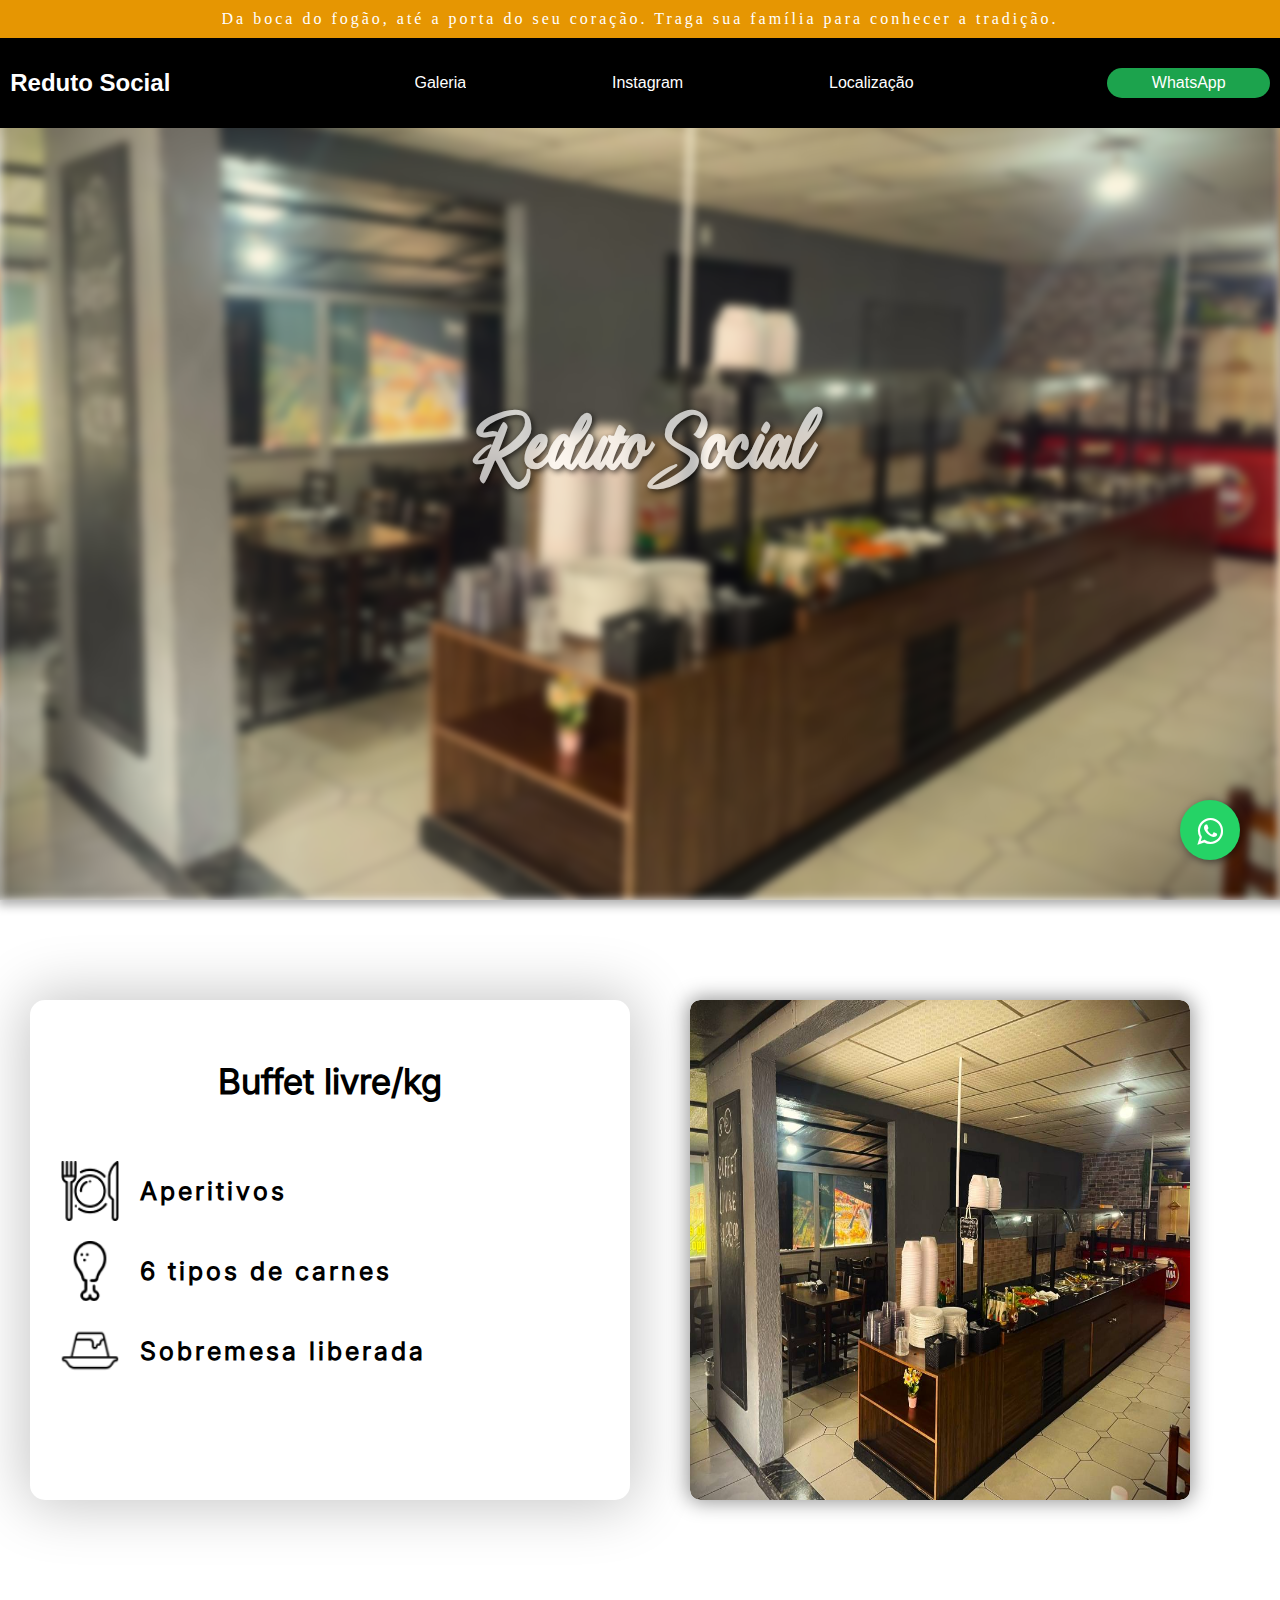
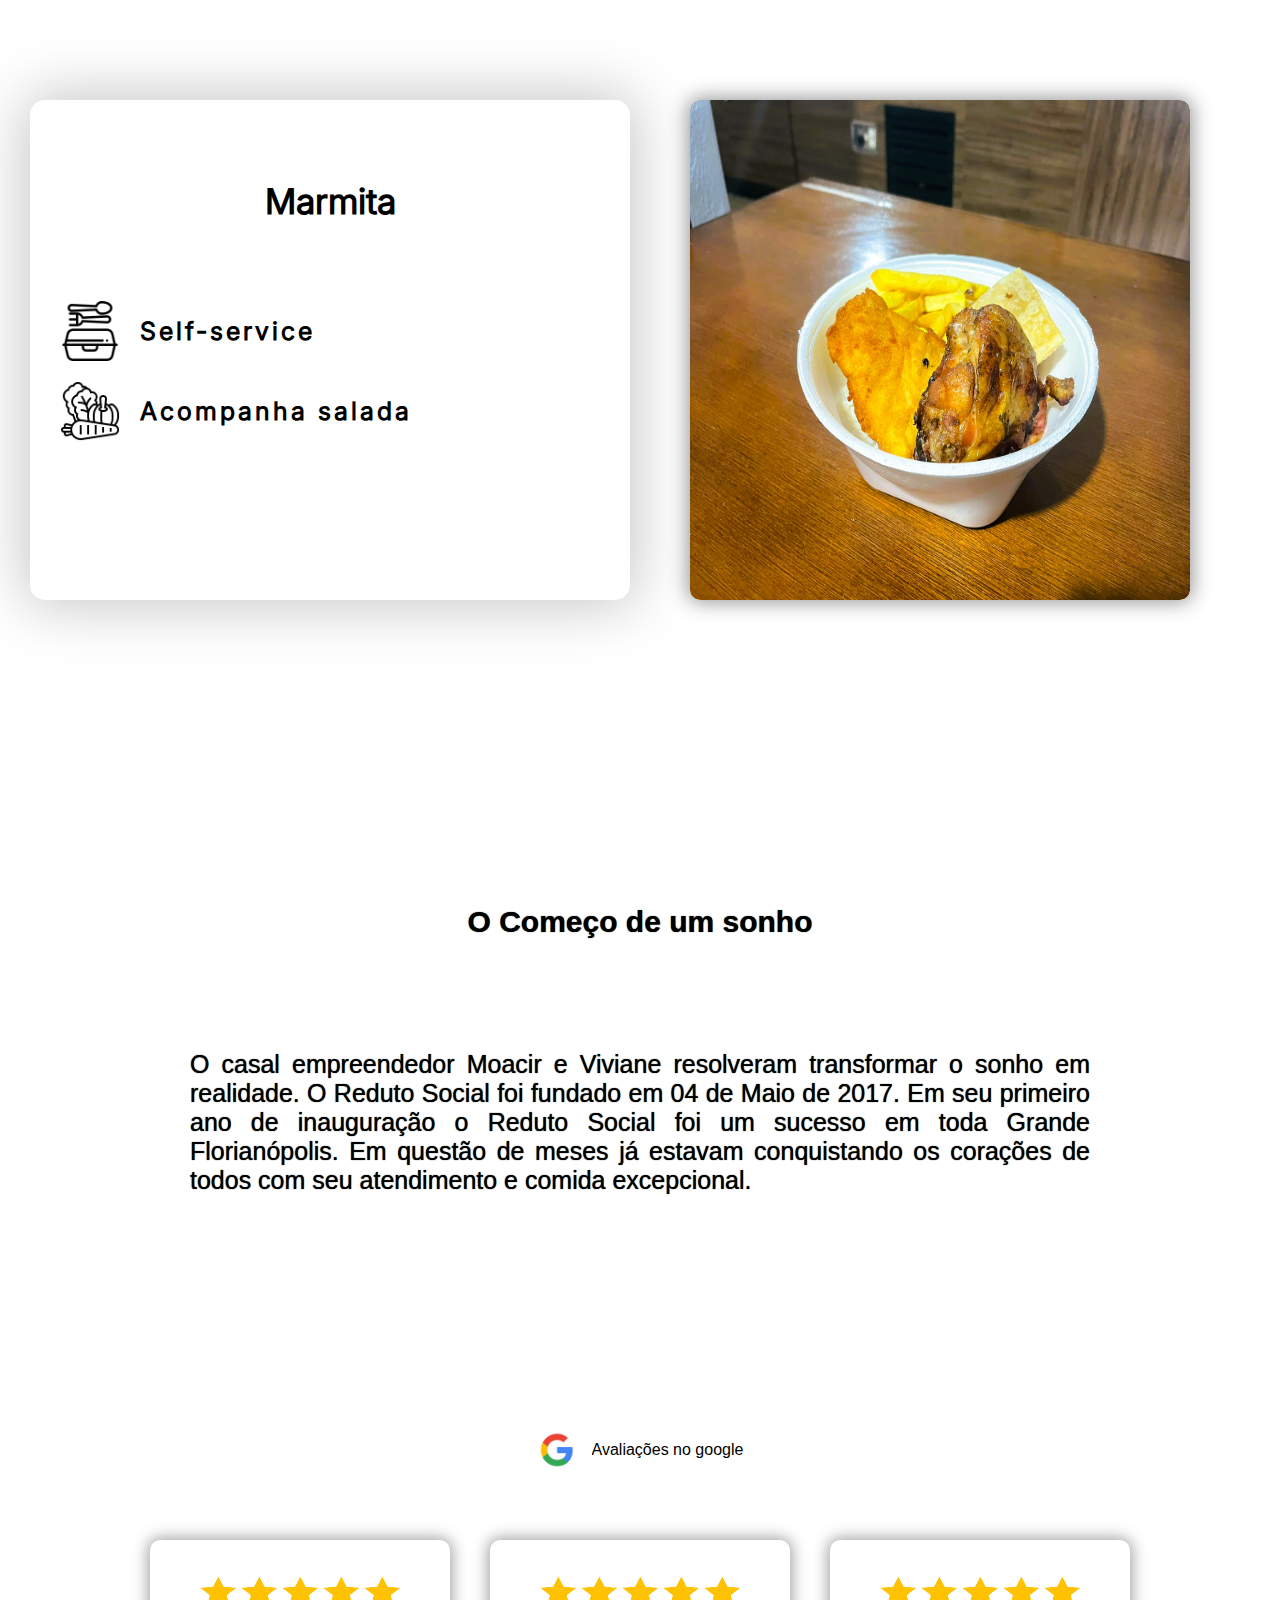
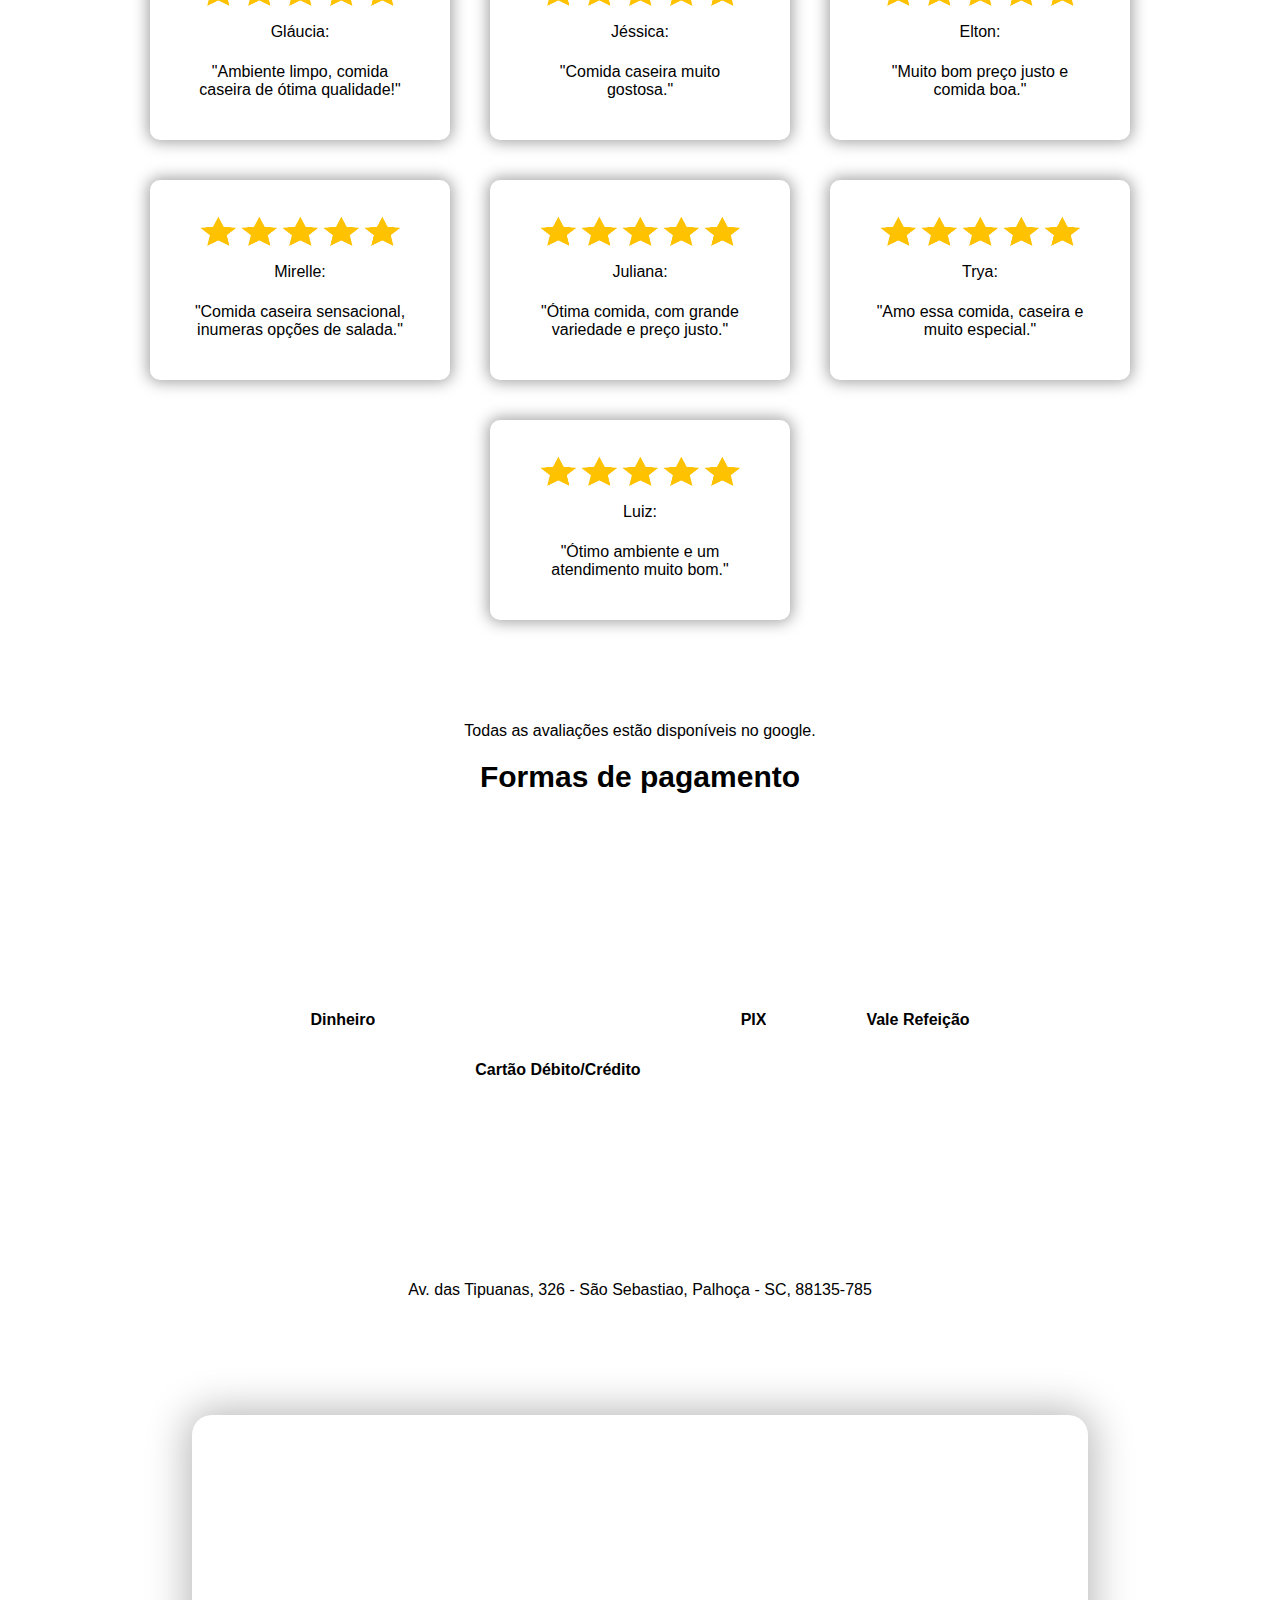
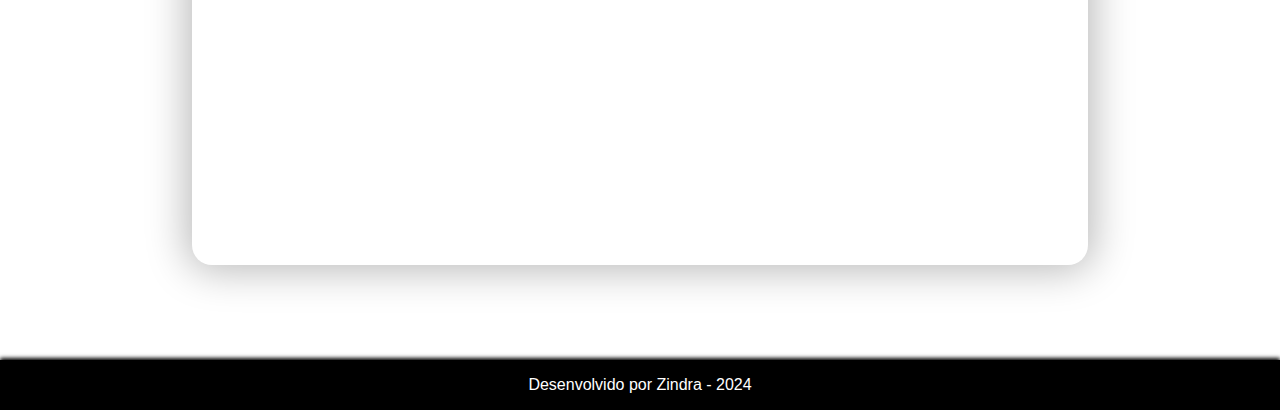
<file: index.html>
<!DOCTYPE html>
<html>

<head>
  
  <meta charset='utf-8'>
  <meta http-equiv='X-UA-Compatible' content='IE=edge'>
  <title>Reduto Social</title>
  <meta name='viewport' content='width=device-width, initial-scale=1'>
  <link rel='stylesheet' type='text/css' media='screen' href='style.css'>
  <link rel="stylesheet" href="https://maxcdn.bootstrapcdn.com/font-awesome/4.5.0/css/font-awesome.min.css">
  <link rel="stylesheet" href="https://fontawesome.com/icons/bars?f=classic&s=solid">
  <link rel="icon" href="assets/img/iconReduto.svg">
</head>

<body>

<header class="menu centro">
    <div class="slogan-menu">
      <h4>Da boca do fogão, até a porta do seu coração.
        Traga sua família para conhecer a tradição.</h4>
    </div>

    
    <div class="submenu">
      <div class="menu-titulo">
       
        <h2>Reduto Social</h2>
        
      </div>

      <div class="itens-submenu">
     

    
        <a href="galeria-html/galeria.html" target="_blank"> Galeria</a>
        <a  href="https://www.instagram.com/redutosocial/" target="_blank">Instagram</a>
        <a  href="#endereco" id="localizacao">Localização</a>

        
      </div>
      <div class="menu-whatsapp">

        <a href="https://wa.me/5548988147798?text=Ol%C3%A1,%20gostaria%20de%20tirar%20uma%20d%C3%BAvida!"
          target="_blank">WhatsApp</a>
      </div>

      
      <div class="teste">
        <span class="barra"></span>
        <span class="barra"></span>
        <span class="barra"></span>
      </div>

      
    </div>


</header>

<section class="principal">
    <div class="containerprincipal">
      <div class="imagem centro img1"  loading="lazy"></div>
      <div class="imagem centro img2"  loading="lazy"></div>
      <div class="imagem centro img3"  loading="lazy"></div>
      <h1 class="titulo">Reduto Social</h1>
    </div>
  </section>


  <section class="buffet centro">
        <div class="descricao-buffet">
          <h2>Buffet livre/kg</h2>
          <div class="container-descricao">
            <ul>
              <li><p><img src="assets/img/icon/restaurant.png"  loading="lazy">Aperitivos</p></li>
              <li><p><img src="assets/img/icon/coxinha.png"  loading="lazy">6 tipos de carnes</p></li>
              <li><p><img src="assets/img/icon/sobremesa.png"  loading="lazy">Sobremesa liberada</p></li>
            </ul> 
          
          </div>
        </div>

        <div class="imagem-slide centro">
          <img class="imgBuffet" id="frango" src="assets/img/restaurantefoto1/fotofundo2.jpg"/>
            
        </div>
    </div>
  </section>

  <section class="buffet centro">
  
        <div class="descricao-buffet">
          <h2>Marmita</h2>
          <div class="container-descricao">
            <ul>
              <li><p><img src="assets/img/icon/marmita.png"  loading="lazy">Self-service</p></li>
              <li><p><img src="assets/img/icon/salada.png"  loading="lazy">Acompanha salada</p></li>
              
            </ul> 
          
          </div>
        </div>

        <div class="imagem-slide centro">
          <img class="imgBuffet" id="frango" src="assets/img/restaurantefoto1/marmita.jpeg"/>
        </div>
    
  </section>

  <section class="historia centro">
    <div class="container_historia centro">
      <h2>O Começo de um sonho</h2>
      <p class="historia_principal">O casal empreendedor Moacir e Viviane resolveram transformar o sonho em realidade. O Reduto Social foi fundado em 04 de Maio de 2017. Em seu primeiro ano de inauguração o Reduto Social foi um sucesso em toda Grande Florianópolis. Em questão de meses já estavam conquistando os corações de todos com seu atendimento e comida excepcional.</p>
    </div>

    <div class="historia_celular centro">
      <h2>O Começo de um sonho</h2>
      <p class="historia_principal">Fundado em 04 de Maio em 2017 pelo casal Moacir e Viviane. O Reduto Social no seu primeiro ano já estava conquistando os corações de todos com seu atendimento e comida excepcional!</p>
    </div>
  </section>

  <section class="review-google">
    <div id="review-head">
      <img src="assets/img/google-png.png" loading="lazy"/>
      <p>Avaliações no google</p>
    </div>

    <div class="review-body">
      <div class="cards-review">
        <img src="assets/img/review-star.png" loading="lazy"/>
        <p>Gláucia:</p>
        <p>"Ambiente limpo, comida caseira de ótima qualidade!"</p>
      </div>
      <div class="cards-review ">
        <img src="assets/img/review-star.png" loading="lazy"/>
        <p>Jéssica:</p>
        <p>"Comida caseira muito gostosa."</p>
      </div>
      <div class="cards-review">
        <img src="assets/img/review-star.png" loading="lazy"/>
        <p>Elton:</p>
        <p>"Muito bom preço justo e comida boa."</p>
      </div>
      <div class="cards-review hide1">
        <img src="assets/img/review-star.png" loading="lazy"/>
        <p>Mirelle:</p>
        <p>"Comida caseira sensacional, inumeras opções de salada."</p>
      </div>
      <div class="cards-review hide1">
        <img src="assets/img/review-star.png" loading="lazy"/>
        <p>Juliana:</p>
        <p>"Ótima comida, com grande variedade e preço justo."</p>
      </div>
      <div class="cards-review hide1">
        <img src="assets/img/review-star.png" loading="lazy"/>
        <p>Trya:</p>
        <p>"Amo essa comida, caseira e muito especial."</p>
      </div>
      <div class="cards-review hide1">
        <img src="assets/img/review-star.png" /loading="lazy">
        <p>Luiz:</p>
        <p>"Ótimo ambiente e um atendimento muito bom."</p>
      </div>


      <div class="final-text">
        <p>Todas as avaliações estão disponíveis no google.</p>
      </div>
    </div>


  </section>


<section class="pagamento">
  <h2>Formas de pagamento</h2>
  <div class="containerPagamento">
      <div class="Dinheiro pag">
        <img src="assets/img/dinheiro.png" loading="lazy">
        <p class="centro">Dinheiro</p>
      </div>
      <div class="Cartao pag">
        <img src="assets/img/cartaobom.png"  loading="lazy">
        <p class="centro">Cartão Débito/Crédito</p>
      </div>
      <div class="pix pag">
        <img src="assets/img/pix.png"  loading="lazy">
        <p class="centro">PIX</p>
      </div>
      <div class="valerefeicao pag">
        <img src="assets/img/vale.png" style="width: 100px;"  loading="lazy">
        <p class="centro">Vale Refeição</p>
      </div>
  </div>

</section>

  <section class="endereco centro" id="endereco">
    <div class="endereco-p">
      <p>
        Av. das Tipuanas, 326 - São Sebastiao, Palhoça - SC, 88135-785
      </p>
    </div>
    <div class="endereco-iframe">
      <iframe
        src="https://www.google.com/maps/embed?pb=!1m18!1m12!1m3!1d3534.414694293191!2d-48.6939512!3d-27.642638700000003!2m3!1f0!2f0!3f0!3m2!1i1024!2i768!4f13.1!3m3!1m2!1s0x95273518c581f595%3A0xc0bebc65e0d05183!2sReduto%20Social%20Restaurante!5e0!3m2!1spt-BR!2sbr!4v1718656804780!5m2!1spt-BR!2sbr"
        width="600" height="450" style="border:0;" allowfullscreen="" loading="lazy"
        referrerpolicy="no-referrer-when-downgrade"></iframe>
    </div>

  </section>


  <a href="https://wa.me/5548988147798?text=Ol%C3%A1,%20gostaria%20de%20tirar%20uma%20d%C3%BAvida!" class="float"
    target="_blank">
    <i class="fa fa-whatsapp my-float"></i>
  </a>


  <footer>
    <label>Desenvolvido por Zindra - 2024</label>
  </footer>

  <script src='script.js'></script>




</body>

</html>
</file>
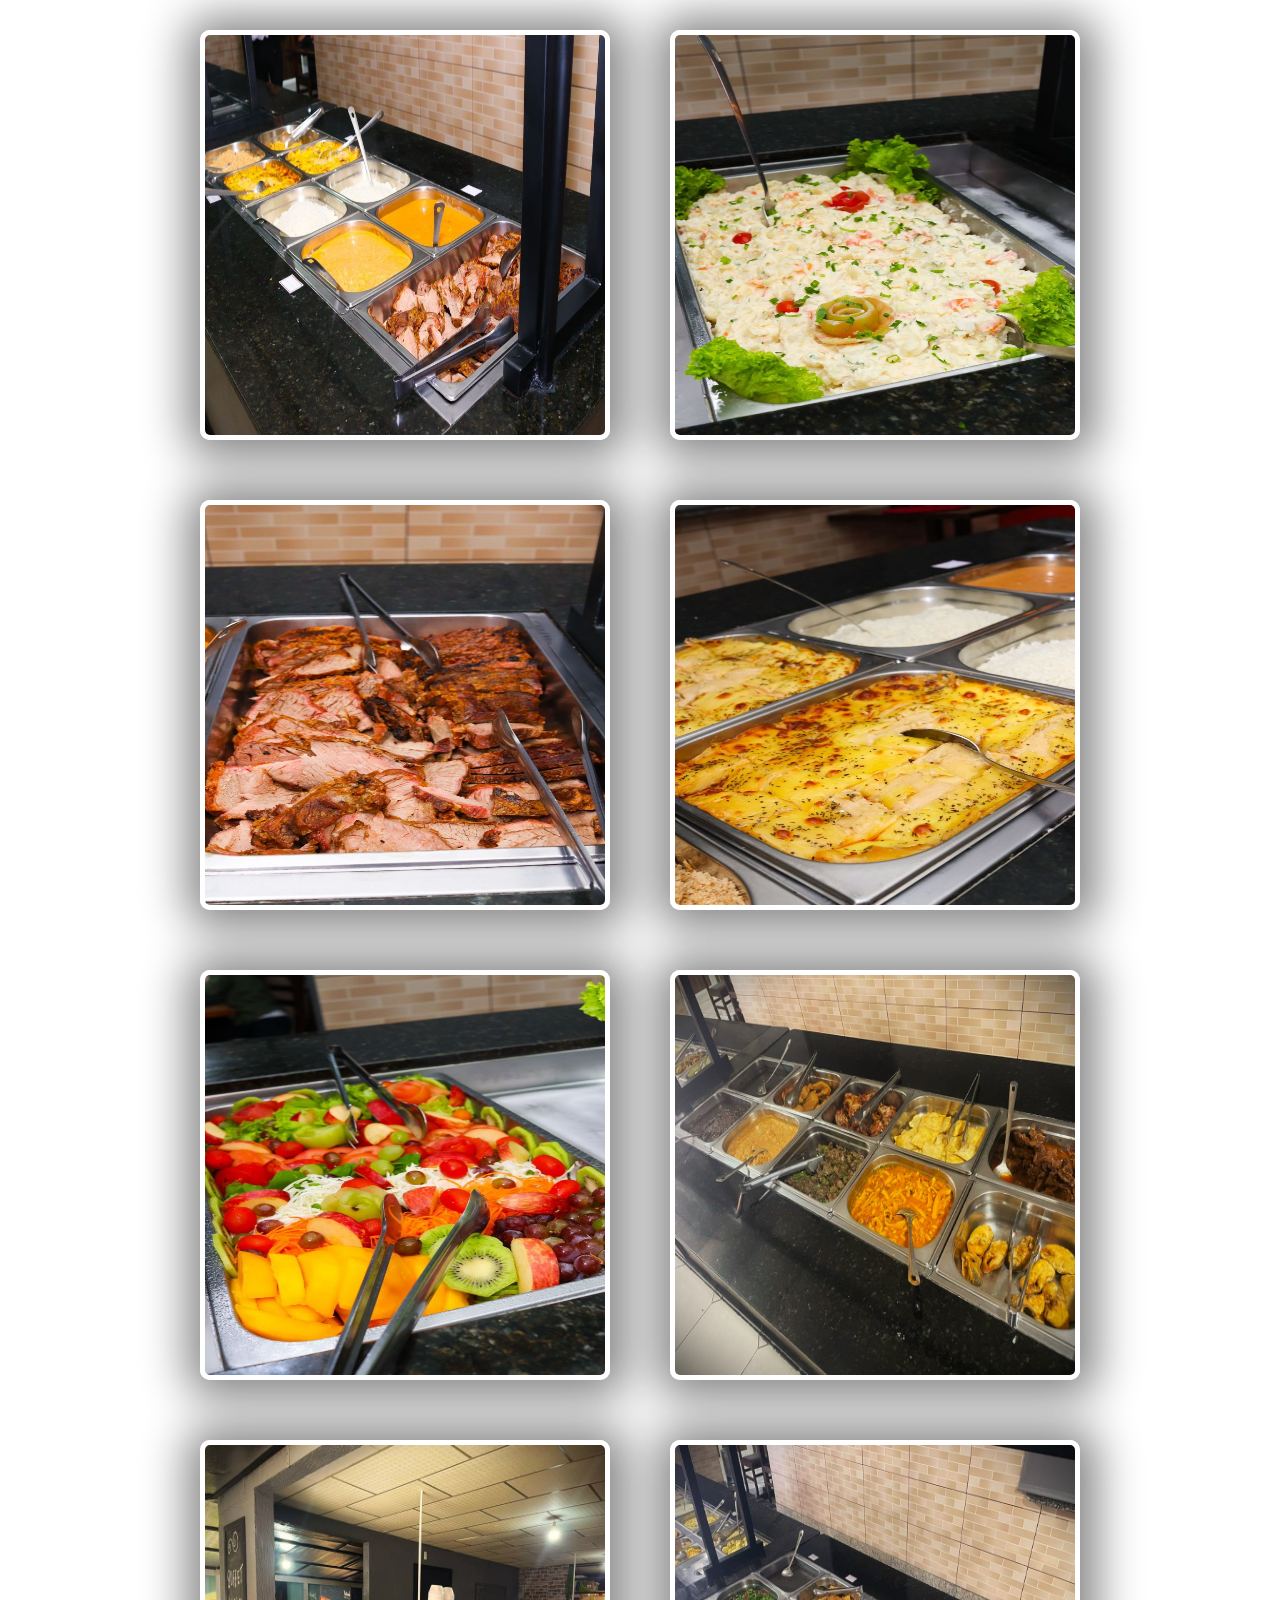
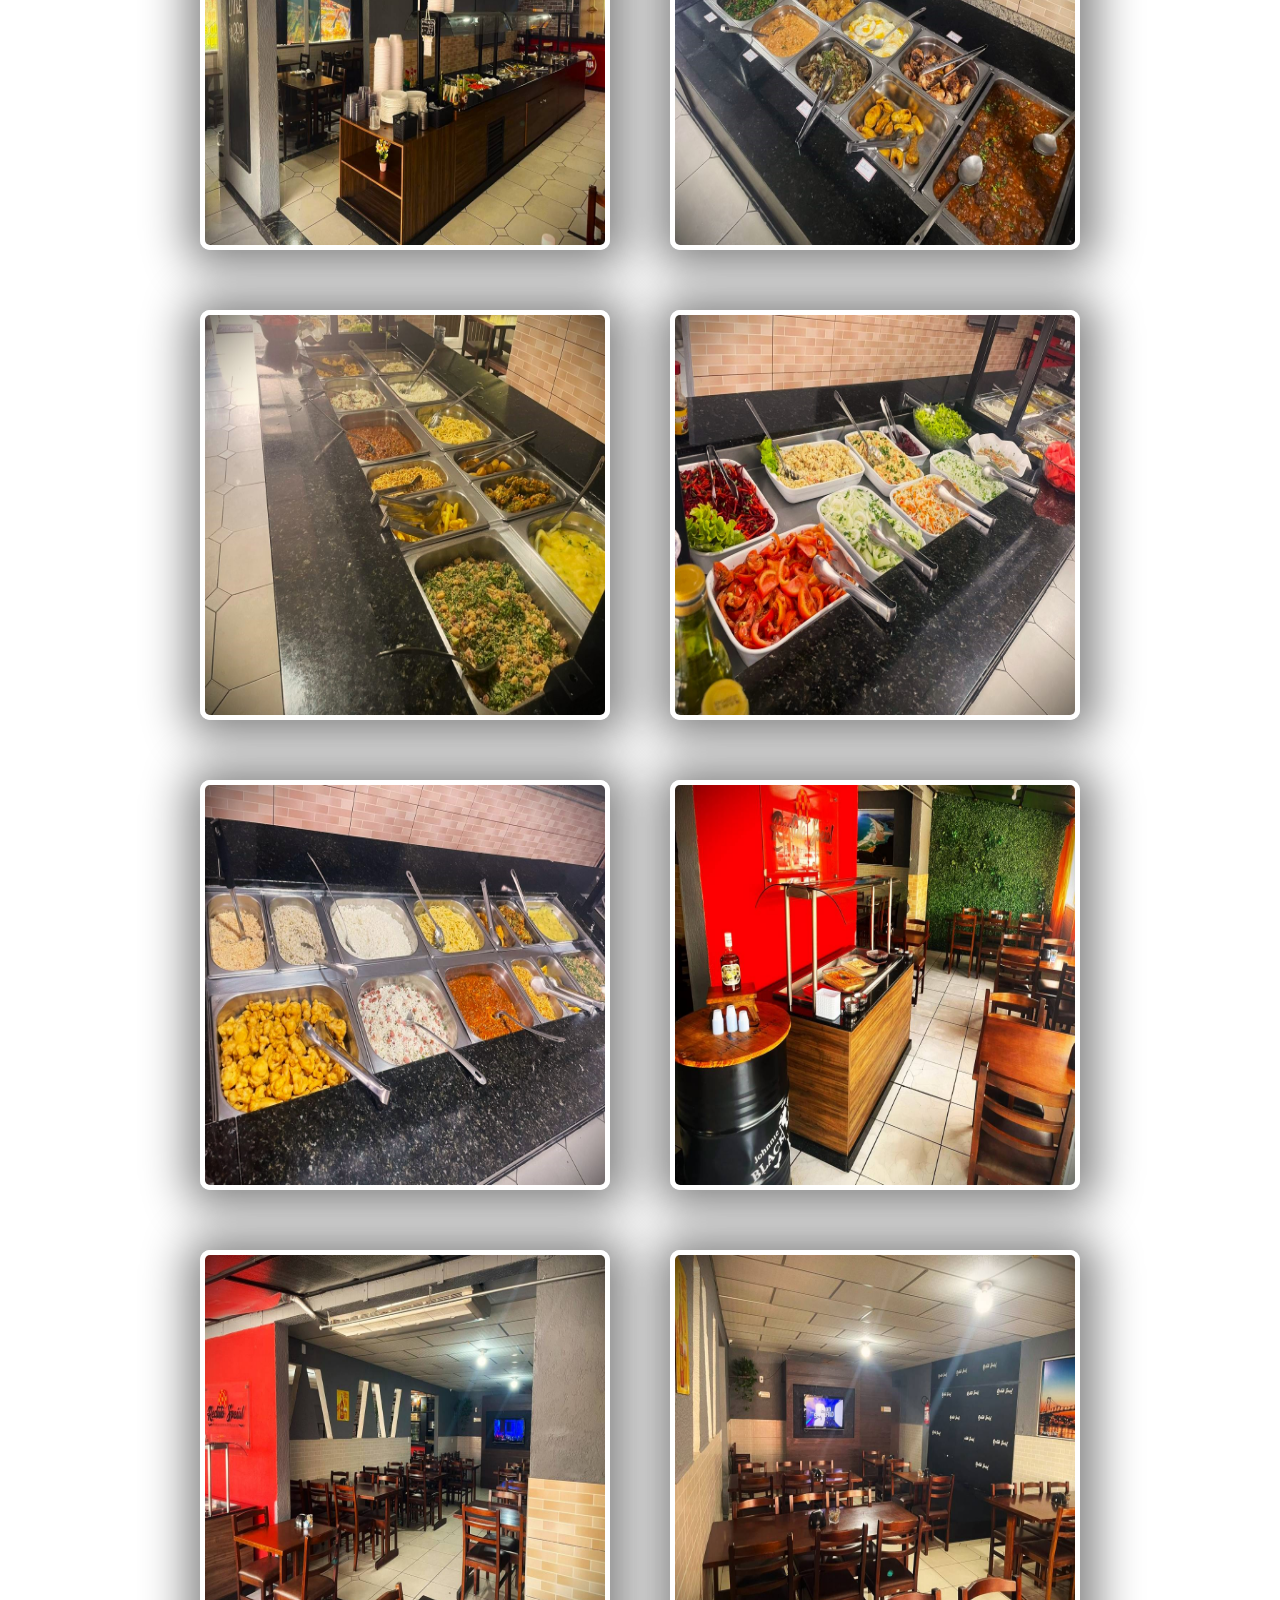
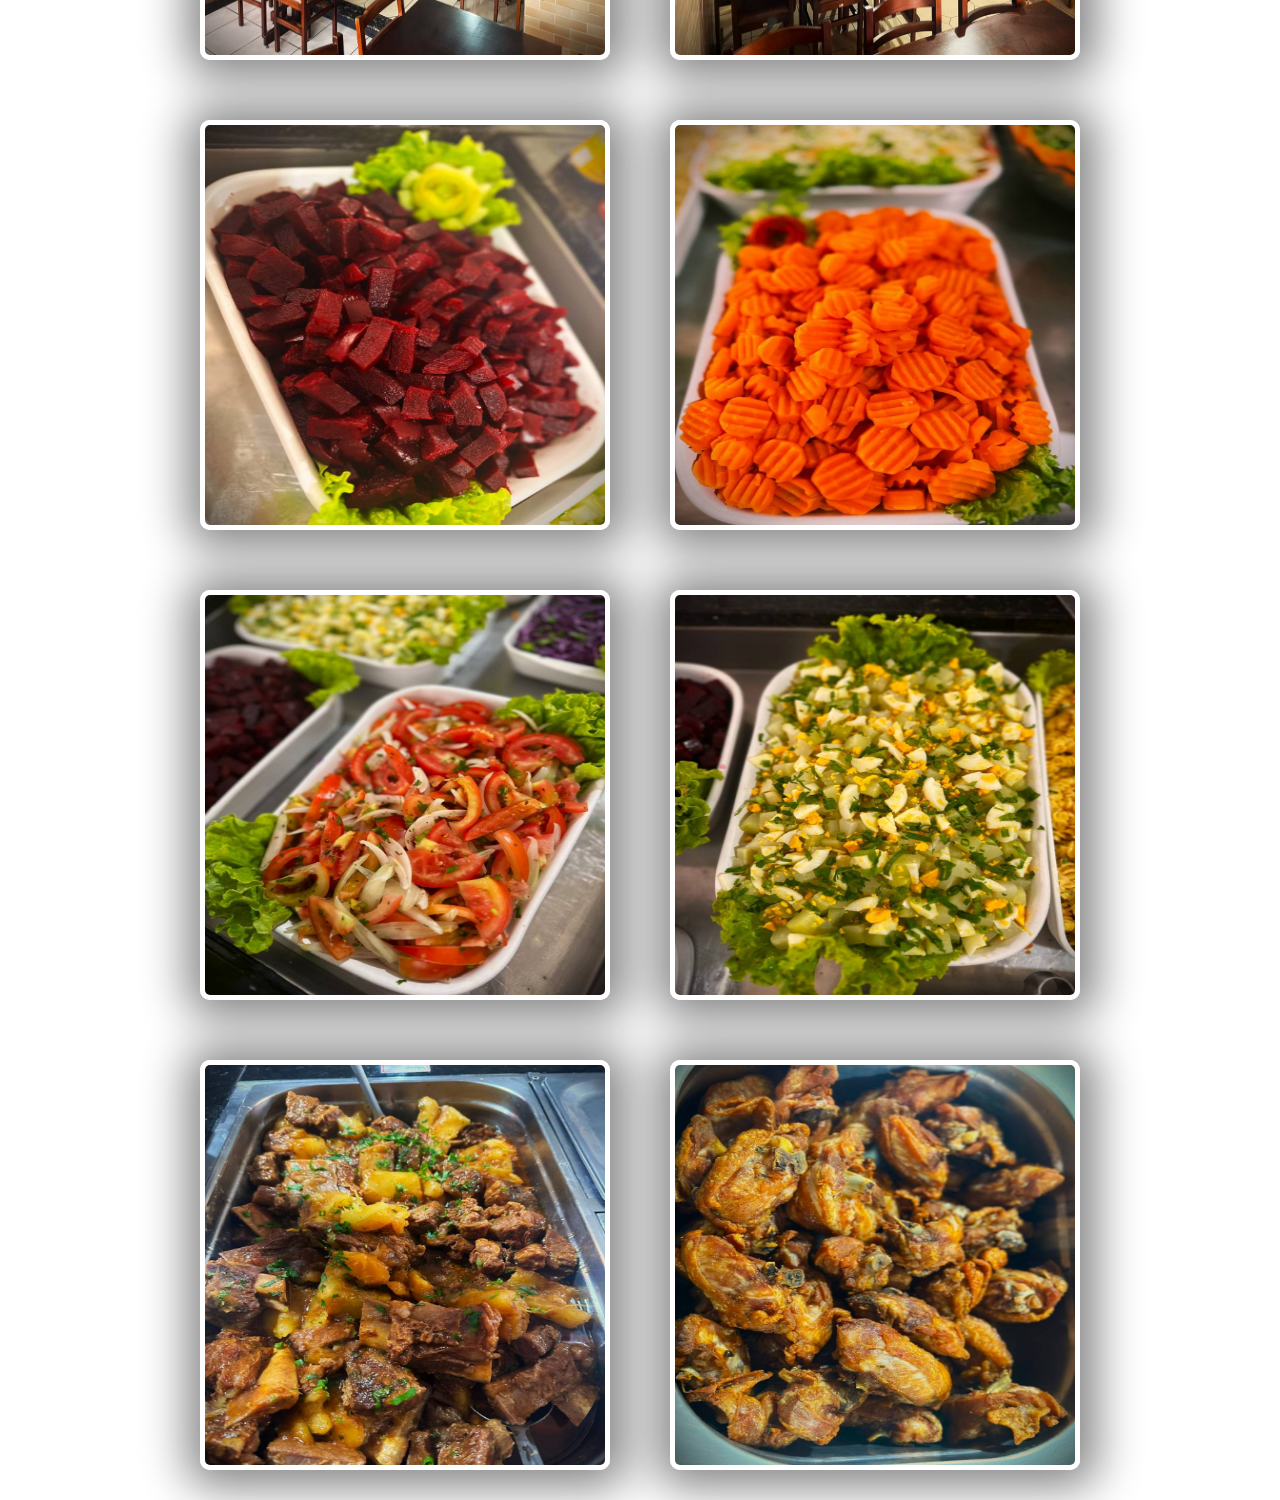
<file: galeria-html/galeria.html>
<!DOCTYPE html>
<html lang="pt-br">
<head>
    <meta charset="UTF-8">
    <meta name="viewport" content="width=device-width, initial-scale=1.0">
    <link href="stylegaleria.css" rel="stylesheet">
    <title>Memorias do Reduto Social</title>
    <link rel="icon" href="../assets/img/iconReduto.svg">
</head>
<body>

    <header>
        <div class="menu-header">
            <a href="../index.html">Voltar</a>
        </div>
    </header>


    <main>
        <section class="Ambiente">
            
            <div class="imgs-viewer">
                <a target="_blank" href="../assets/img/restaurantefoto2/fotofundo3.jpg">
                    <img id="imggaleria" src="../assets/img/restaurantefoto2/fotofundo3.jpg" > 
                </a>
               
                <a target="_blank" href="../assets/img/restaurantefoto2/fotofundo1.jpg">
                    <img id="imggaleria"  src="../assets/img/restaurantefoto2/fotofundo1.jpg" > 
                </a>
                
                <a target="_blank" href="../assets/img/restaurantefoto2/fotofundo2.jpg"> 
                    <img id="imggaleria"  src="../assets/img/restaurantefoto2/fotofundo2.jpg" >
                </a>
                 
                <a target="_blank" href="../assets/img/restaurantefoto2/fotofundo4.jpg"> <img id="imggaleria"  src="../assets/img/restaurantefoto2/fotofundo4.jpg" ></a> 
               
                <a target="_blank" href="../assets/img/restaurantefoto2/fotofundo5.jpg"><img id="imggaleria"  src="../assets/img/restaurantefoto2/fotofundo5.jpg" ></a> 
                 
                
                
                
                <a target="_blank" href="../assets/img/restaurantefoto1/foto1.jpg"><img id="imggaleria"  src="../assets/img/restaurantefoto1/foto1.jpg" > </a>
                
                <a target="_blank" href="../assets/img/restaurantefoto1/fotofundo2.jpg"><img id="imggaleria"  src="../assets/img/restaurantefoto1/fotofundo2.jpg" > </a>
                 
                <a target="_blank" href="../assets/img/restaurantefoto1/fotobuffet.jpg"><img id="imggaleria"  src="../assets/img/restaurantefoto1/fotobuffet.jpg" ></a>
                  
                <a target="_blank" href="../assets/img/restaurantefoto1/foto2.jpg"><img id="imggaleria"  src="../assets/img/restaurantefoto1/foto2.jpg" ></a>
                
                <a target="_blank" href="../assets/img/restaurantefoto1/foto3.jpg"><img id="imggaleria"  src="../assets/img/restaurantefoto1/foto3.jpg" > </a>
                 
                <a target="_blank" href="../assets/img/restaurantefoto1/foto4.jpg"><img id="imggaleria"  src="../assets/img/restaurantefoto1/foto4.jpg" ></a>
                
                <a target="_blank" href="../assets/img/restaurantefoto2/ambientesobremesa.jpg"> <img id="imggaleria"  src="../assets/img/restaurantefoto2/ambientesobremesa.jpg" ></a>

                <a target="_blank" href="../assets/img/restaurantefoto2/ambiente2.jpg"> <img id="imggaleria"  src="../assets/img/restaurantefoto2/ambiente2.jpg" ></a>

                <a target="_blank" href="../assets/img/restaurantefoto2/ambiente1.jpg"> <img id="imggaleria"  src="../assets/img/restaurantefoto2/ambiente1.jpg" ></a>

                <a target="_blank" href="../assets/img/restaurantefoto2/beterraba editada.jpg"> <img id="imggaleria"  src="../assets/img/restaurantefoto2/beterraba editada.jpg" ></a>

                <a target="_blank" href="../assets/img/restaurantefoto2/cenoura.jpg"> <img id="imggaleria"  src="../assets/img/restaurantefoto2/cenoura.jpg" ></a>

                <a target="_blank" href="../assets/img/restaurantefoto2/tomate copia.jpg"> <img id="imggaleria"  src="../assets/img/restaurantefoto2/tomate copia.jpg" ></a>

                <a target="_blank" href="../assets/img/restaurantefoto2/ovos.jpg"> <img id="imggaleria"  src="../assets/img/restaurantefoto2/ovos.jpg" ></a>

                <a target="_blank" href="../assets/img/restaurantefoto2/carne.jpg"> <img id="imggaleria"  src="../assets/img/restaurantefoto2/carne.jpg" ></a>

                <a target="_blank" href="../assets/img/restaurantefoto2/frango.jpg"> <img id="imggaleria"  src="../assets/img/restaurantefoto2/frango.jpg" ></a>

            </div>
        </section>
        <section class="Eventos">

        </section>
        <section class="Momentos">

        </section>
    </main>


    <footer>

    </footer>
    <script src="galeria.js"></script>
</body>
</html>
</file>
<file: style.css>
* {
    padding: 0px;
    margin: 0px;
    list-style: none;
    text-decoration: none;
    font-family: Helvetica;
    box-sizing: border-box;
    /* overflow: hidden; */
    overflow-x: hidden;
}

@font-face {
    font-family: AntaraDistance;
    src: url(assets/font/aAntaraDistance.otf);
}

@font-face {
    font-family: Inter;
    src: url(assets/font/Inter_18pt-Regular.ttf);
}

html {
    scroll-behavior: smooth;
    -webkit-tap-highlight-color: transparent;
}

a {
    text-decoration: none;
    color: white;
}

body {

    background-color: rgb(240, 238, 238);
}

/* MENU E OUTRAS COISAS DA PARTE SUPERIOR DO SITE */


.menu {
    animation: entrada1 350ms ease-in-out;
    width: 100%;
    align-content: center;
    flex-wrap: wrap;
    position: fixed;
    z-index: 100;
}
.menu>.slogan-menu {
    width: 100%;
    padding: 10px;
    text-align: center;
    background-color: rgb(230, 150, 2);
    display: flex;
    justify-content: center;
    z-index: 101;
}

.menu-titulo {

    font-family: AntaraDistance;
    display: flex;
    justify-content: center;
    align-items: center;
    flex-wrap: nowrap;
    width: 200px;

    z-index: 101;
    height: 60px;
    margin-right: 50px;
}

.menu>.slogan-menu>h4 {
    color: white;
    font-family: 'Lucida Sans';
    font-weight: lighter;
    flex-wrap: nowrap;
    letter-spacing: 3px;
}

.menu>.submenu {
    display: flex;
    justify-content: space-between;
    width: 100%;
    align-items: center;
    color: white;
    padding: 15px 0;
    /* background-color: black; */
}



.itens-submenu>a {
    transition: 400ms;
    display: flex;
    /* justify-content: space-between; */
    margin: 0 -38px;
}

.itens-submenu>a:hover {
    transition: 400ms;
    color: rgb(230, 150, 2);
}

.itens-submenu {
    width: 60em;
    display: flex;
    align-items: center;
    justify-content: space-evenly;

}

li {
    cursor: pointer;
}

.menu-whatsapp>a:hover {
    box-shadow: #25d366 0px 0px 10px;
    transition: 300ms ease-out;
}

.menu-whatsapp > a {
    display: flex;
    justify-content: center;
    align-items: center;
    height: 30px;
    width: 400px;
    transition: 500ms ease-out;
    background-color: #1ca34d;
    border-radius: 20px;
}

.menu-whatsapp {
    cursor: pointer;
    height: 60px;
    width: 200px;
    display: flex;
    justify-content: center;
    padding: 10px;
    align-items: center;
}


/* Parte mobile do nav-menu */

.mobile-list {
    display: none;
}

.mobile-titulo {
    display: none;
}

.teste {
    cursor: pointer;
    position: relative;
    width: 70%;
    outline: none;
    text-decoration: none;
    align-items: center;
    display: none;
    align-content: center;
    height: 100%;
    z-index: 115;
    padding: 2px;
}

.barra {
    display: block;
    width: 35px;
    height: 4px;
    margin: 5px auto;
    -webkit-transition: all 0.3s ease-in-out;
    transition: all 0.3s ease-in-out;
    background-color: white;
    z-index: 105;

}

header {
    width: 100%;
    display: flex;
    align-items: center;
    justify-content: space-between;
    background-color: black;
}


/* Scroll animação  fundo transparente*/
.ativarFundo {
    transition: ease-in-out;
    background: rgba(68, 68, 68, 0.486);
    backdrop-filter: blur(10px);
}

/* PARTE PRINCIPAL DE ENTRADA DO SITE*/
.imagem {
    /* animation: alterar 14s infinite ease; */
    background-repeat: no-repeat;
    background-size: cover;
    width: 100vw;
    transform: translateX(-100%);
    filter: blur(5px);
    flex-wrap: nowrap;
    align-items: center;
}

.img1 {
    background-position: center ;
    background-image: url("assets/img/restaurantefoto2/ambientesobremesateste.jpeg");
}

.img2 {
    background-position: right center;
    background-image: url("assets/img/restaurantefoto2/ambientebuffetnovo.jpeg");
}

.img3 {
    background-position: center;
    background-image: url("assets/img/restaurantefoto2/ambienteteste.jpeg");
}

.titulo {
    opacity: 0.7;
    filter: blur(0.70px);
    text-shadow: 2px 2px 6px black;
    font-size: 85px;
    color: white;
    width: 100%;
    align-items: center;
    position: absolute;
    display: flex;
    justify-content: center;
    height: 100vh;
    z-index: 1;
    font-family: AntaraDistance;
}

.principal {
    box-shadow: 0px 3px 10px 2px rgba(0, 0, 0, 0.329);
    overflow: hidden;
    animation: entrada1 400ms ease;
    width: 600%;
    height: 100vh;
}
.containerprincipal {
    
    overflow: hidden;
    display: flex;
    width: 100%;
    height: 100%;

}

/* PARTE DE AVALIACAO DO GOOGLE */
#review-head {
    height: 100px;
    width: 100vw;
    display: flex;
    justify-content: center;
    align-items: center;
}

#review-head>img {
    margin-right: 15px;
    width: 40px;
    height: 40px;
}


.cards-review {
    align-items: center;
    justify-content: center;
    display: flex;
    flex-wrap: wrap;
    width: 300px;
    height: 200px;
    font-family: 'Lucida Sans';
    border-radius: 10px;
    padding: 30px;
    box-shadow: 0px 0px 15px 2px rgba(0, 0, 0, 0.377);
    margin: 20px;
    overflow-y: hidden;
    background-color: white;
}

.cards-review>p {
    text-align: center;
    display: flex;
    align-items: center;
    justify-content: center;
    align-content: center;
    margin: 5px;
}

.cards-review > img {
    width: 200px;
    height: 30px;
    display: block;
}

.review-body {
    overflow-y: hidden;
    width: 100vw;
    padding: 20px;
    height: 100%;
    display: flex;
    font-weight: lighter;
    flex: 1 1 200px;
    flex-wrap: wrap;
    justify-content: center;
    align-items: center;
}

.review-google {
    overflow-y: hidden;
    display: flex;
    animation: entrada1 350ms ease-in;
    width: 100vw;
    height: 100%;
    flex-wrap: wrap;
}


.final-text {
    display: flex;
    width: 100%;
    height: 100px;
    position: relative;
    justify-content: center;
    align-items: end;
}


/* sessão da galeria de fotos */

.galeria {
    animation: entrada1 350ms ease-in;
    width: 100%;
    height: 400px;
    display: flex;
    justify-items: center;
    align-items: center;

}

.galeria-span {
    display: grid;
    justify-content: center;
    align-items: center;
    align-content: center;
    width: 100%;
    height: 100px;
}

.galeria-span>a {
    display: flex;
    justify-content: center;
    background-color: orange;
    border-radius: 20px;
    width: 130px;
    height: 35px;
    top: 10px;
    left: 50px;
    position: relative;
    align-items: center;
    text-decoration: none;
    outline: 0;
    color: white;
    transition: 700ms;
    font-size: 22px;
}

.galeria-span>a:hover {
    transition: 400ms;
    box-shadow: 2px 2px 5px 1px black;

}

/* Endereço do site */


.endereco {
    animation: entrada1 350ms ease-in;
    overflow-y: hidden;
    width: 100vw;
    height: 700px;
    flex-wrap: wrap;
}

.endereco-iframe {
    display: flex;
    width: 100%;
    height: 600px;
    justify-content: center;
    align-items: center;
}

.endereco-iframe>iframe {
    width: 70%;

    box-shadow: 0px 0px 40px 5px rgba(0, 0, 0, 0.281);
    border-radius: 20px;
}

/* Botão whatsapp para redirecionar */

.float {
    position: fixed;
    width: 60px;
    height: 60px;
    bottom: 40px;
    right: 40px;
    background-color: #25d366;
    color: #FFFF;
    border-radius: 50px;
    text-align: center;
    font-size: 30px;
    box-shadow: 2px 2px 8px #00000085;
    z-index: 10;
    transition: 600ms;
}

.my-float {
    margin-top: 16px;
}

.float:hover {
    transition: 400ms;
    transform: scale(1.10);
    box-shadow: 2px 2px 4px 1px #1ca34d;
}

/* Forma de pagamento */

.pagamento {
    width: 100vw;
    position: relative;
    height: 500px;
    display: flex;
    justify-content: center;
    align-items: center;
    flex-wrap: nowrap;
    animation: entrada1 350ms ease-in;

}

.containerPagamento {
    display: flex;
    justify-content: center;
    position: relative;
    align-items: center;
    width: 100%;

}

.pag>p {
    width: 100%;
    font-weight: bold;
}

.pag {
    margin: 50px;
    display: grid;
    justify-content: center;
    align-items: center;
}

.pag>img {
    margin-bottom: 20px;
}


.Cartao>img {
    /* display: flex; */
    width: 140px;
    height: 100px;
}

.pagamento>h2 {
    width: 100%;
    height: 100%;
    position: absolute;
    display: flex;
    align-items: baseline;
    justify-content: center;
    font-weight: bold;
    font-size: 30px;
}

/* sessão de buffet e marmita do site  */
.centro {
    display: flex;
    align-items: center;
    justify-content: center;
}

.buffet {
    width: 100vw;
    height: 700px;
    overflow: hidden;
    flex-wrap: wrap;
    animation: entrada1 350ms ease-in;
}

.container-descricao {
    height: 100%;
    width: 600px;
    display: grid;
    justify-content: baseline;
    letter-spacing: 3px;
}

.container-descricao>ul>li>p>img {
    margin: 0px 20px;
    width: 60px;
    height: 60px;

}

.container-descricao>ul>li {
    text-decoration: none;
    cursor: default;
}

.container-descricao>ul>li>p {
    font-family: Inter;
    font-weight: 600;
    font-size: 25px;
    display: flex;
    align-items: center;
    justify-content: baseline;
    margin: 10px;

}

.descricao-buffet>h2 {
    width: 100%;
    display: flex;
    align-items: center;
    justify-content: center;
    font-size: 35px;
    font-family: Inter;
}

.descricao-buffet {
    width: 600px;
    height: 500px;
    padding: 10px;
    display: grid;
    justify-content: center;
    align-items: center;
    box-shadow: 0px 0px 60px 5px rgba(0, 0, 0, 0.233);
    border-radius: 15px;
}


.imagem-slide {
    margin: 60px;
    width: 500px;
    height: 500px;
    border-radius: 10px;
    box-shadow: 0px 0px 20px 2px rgba(0, 0, 0, 0.418);
}

.imgBuffet {
    height: 500px;
    width: 500px;
    overflow: hidden;
    background: linear-gradient(10deg, rgba(250, 129, 42, 1) 0%, rgba(229, 201, 52, 1) 100%);
    border-radius: 10px;
}

/* Historia do site */

.historia {
    width: 100vw;
    flex-wrap: nowrap;
    height: 700px;
    animation: entrada1 350ms ease-in;
}

/* Parte historia do site */

.historia_celular {
    padding: 50px;
    display: none;
    font-size: 25px;
    text-align: justify;
    text-shadow: 0 0px 1px black;
    border-radius: 40px;
    width: 1000px;
    flex-wrap: wrap;
    height: 500px;
    animation: entrada1 350ms ease-in;
}

.container_historia {
    padding: 50px;
    font-size: 25px;
    text-align: justify;
    text-shadow: 0 0px 1px black;
    border-radius: 40px;
    width: 1000px;
    flex-wrap: wrap;
    height: 500px;

}

.historia_celular>h2 {
    font-size: 30px;
}

.container_historia>h2 {
    font-size: 30px;
}


footer {
    width: 100%;
    display: flex;
    justify-content: center;
    align-items: center;
    height: 50px;
    background-color: black;
    color: white;
    box-shadow: 0px -2px 4px black;
}


/* ANIMACAO DE ENTRADA DO SITE */
@keyframes entrada1 {
    0% {
        transform: translateY(90px);
        opacity: 0;
    }

    100% {
        transform: translateY(0px);
        opacity: 1;
    }
}


@keyframes alterar {
    25% {
        transform: translateX(0);
    }

    30% {
        transform: translateX(-100%);
    }

    50% {
        transform: translateX(-100%);
    }

    55% {
        transform: translateX(-200%);
    }

    75% {
        transform: translateX(-200%);
    }

    80% {
        transform: translateX(0);
    }

    100% {
        transform: translateX(0);
    }
}

/* Formato para tela grande */
@media screen and (min-width: 1350px) {
    .principal {
        margin-top: 115px;
        width: 100vw;
        height: 600px;
        position: relative;
    }

    .container {
        box-shadow: inset 1px 1px 10px 5px black;
        display: flex;
        /* height: 500px; */
        width: 100%;
        position: relative;

    }


    .containerprincipal{
        background-position: center;
    }


    .imagem {
        box-shadow: inset 0px 0px 0px 0px black;
        width: 100%;
        /* animation: alterar 0s infinite ease; */
        background-size: auto;
        transform: translateX(0%);
    }

    .titulo {
        font-family: AntaraDistance;
        height: 500px;
        width: 100%;
        font-size: 100px;
        position: absolute;
        align-items: center;
        display: flex;
        justify-content: center;


    }
}


@media screen and (max-height: 575px) {
    .itens-submenu {
        top: 64px;
    }
}


@media screen and (max-width: 1024px){
    .imagem-slide{
        display: none;
    }
}

/* Formato para celular */
@media screen and (max-width: 768px) {

    

    .buffet{
        height: 600px;
    }

    .descricao-buffet{
        width: 340px;
        height: 400px;
        padding: 10px;
        display: grid;
        justify-content: center;
        align-items: center;
        box-shadow: 0px 0px 60px 5px rgba(0, 0, 0, 0.233);
        border-radius: 15px;
    }

    .container-descricao>ul>li>p>img {
        margin: 0px 20px;
        width: 50px;
        height: 50px;
    }
    
    .imagem{
        background-size: cover;
        height: 100vh;
        background-position: right center;

    }
    
    .container-descricao>ul>li>p {
        font-size: 15px;
    }


    .container-descricao {
        justify-content: center;
    }


    .imagem-slide {
        display: none;
    }

    .pagamento {
        flex-wrap: wrap;
        height: 900px;
    }

    .containerPagamento>div {
        margin: 20px;
        height: 100%;
        flex-wrap: wrap;
        display: flex;
        width: 100%;
    }

    .containerPagamento {
        flex-wrap: wrap;
    }

    .historia_celular {
        display: flex;
    }

    .container_historia {
        display: none;
    }

    .menu-titulo {
        width: 100%
    }

    .menu-whatsapp {
        width: 100%;


    }

    .teste {
        display: block;
    }

    .teste.active .barra:nth-child(1) {
        opacity: 0;
        z-index: 110;
    }

    .teste.active .barra:nth-child(2) {
        transform: translateY(5px) rotate(45deg);
        z-index: 110;
        background-color: rgb(230, 150, 2);
    }

    .teste.active .barra:nth-child(3) {
        transform: translateY(-5px) rotate(-45deg);
        background-color: rgb(230, 150, 2)
    }


    .menu-whatsapp>a {
        width: 400px;
        height: 50px;
        font-size: 30px;
    }

    .hide1 {
        display: none;
    }

    .itens-submenu {
        flex-direction: column;
        align-items: center;
        justify-content: center;
        width: 80%;
        height: 100vh;
        position: fixed;
        bottom: 0;
        right: -300%;
        z-index: 100;
        background-color: black;
        transition: all 0.4s ease-out;
        box-shadow: 0 0 20px black;
    }


    .itens-submenu>a {
        margin: 40px 0;
        align-items: center;
        width: 100%;
        justify-content: center;
        font-size: 30px;
    }

    .mobile-titulo {
        margin-bottom: 100px;

        display: flex;
    }

    .open {
        right: 0;
        display: flex;
    }


    .titulo {
        font-size: 80px;
        height: 125%;
        width: 100%;

    }

}


/* Mudar tema automático para o usuario que usa tema escuro ou tema claro */

@media (prefers-color-scheme: light) {
    body {
        background-color: white;
    }
}

@media (prefers-color-scheme: dark) {
    body {
        background-color: rgb(67, 63, 70);
        color: white;
    }

    .review-body {
        color: black;
    }

    .final-text {
        color: white;
    }


    .container-descricao>ul>li>p>img {
        filter: invert(1);

    }


}
</file>
<file: galeria-html/stylegaleria.css>
*{
    padding: 0;
    margin: 0;
    list-style: none;
    text-decoration: none;

}


.Ambiente > p{
    width: 100%;
    height: 50px;
    display: flex;
    justify-content: center;
    align-items: center;
    font-size: 30px;
}
header{
    display: none;
}

.imgs-viewer{
  
    flex-wrap: wrap;
    /* flex: 1 1 200px; */
    display: flex;
    align-items: center;
    justify-content: center;
    width: 100%;
    height: 400px;
    
}


.imgs-viewer> a > img{
    
    animation: entrada2 400ms ease-in;
    border: 5px solid white;
    box-shadow: 2px 2px 45px 15px rgba(0, 0, 0, 0.486);
    display: flex;
    width: 400px;
    height: 400px;
    margin: 30px;
    border-radius: 10px;
    transition: 600ms;
}

@media screen and (max-width: 768px){
    .imgs-viewer> a > img{
        width: 300px;
        height: 300px;
    }

    header{
        width: 100vw;
        display: flex;
        justify-content: center;
        align-items: center;
        height: 50px;
        background-color: black;
        z-index: 10000;
        font-size: 20px;
        font-family: 'Lucida Sans', 'Lucida Sans Regular', 'Lucida Grande', 'Lucida Sans Unicode', Geneva, Verdana, sans-serif;
        /* position: relative; */
        box-shadow: 1px 1px 10px;
        text-decoration: none;  

    }
    
    .imgs-viewer{
        justify-content: flex-end;
    }

    .menu-header >a {

        padding: 5px;
        border-radius: 10px;
        background-color: rgb(230, 150, 2);
        color: white;
        font-weight: 600;
        width: 90px;
        display: flex;
        justify-content: center;
        
    }
    
    
}


.imgs-viewer > a > img:hover{
    transition: 400ms ease-out;
    box-shadow: 2px 2px 30px 20px rgba(0, 0, 0, 0.486);
    transform: scale(1.10)
}


@keyframes entrada2{
    0%{
        transform: translateY(900px);
        opacity: 0;
        
    }
    

    100%{
        opacity: 1;
        transform: translateY(0);
      
    }
}

/* Trocar o tema entra claro e escuro */

@media (prefers-color-scheme: light) {
    body {
        background-color: white;
    }
}

@media (prefers-color-scheme: dark) {
    body {
        background-color: rgb(67, 63, 70);
        color: white;
    }

    

}
</file>
